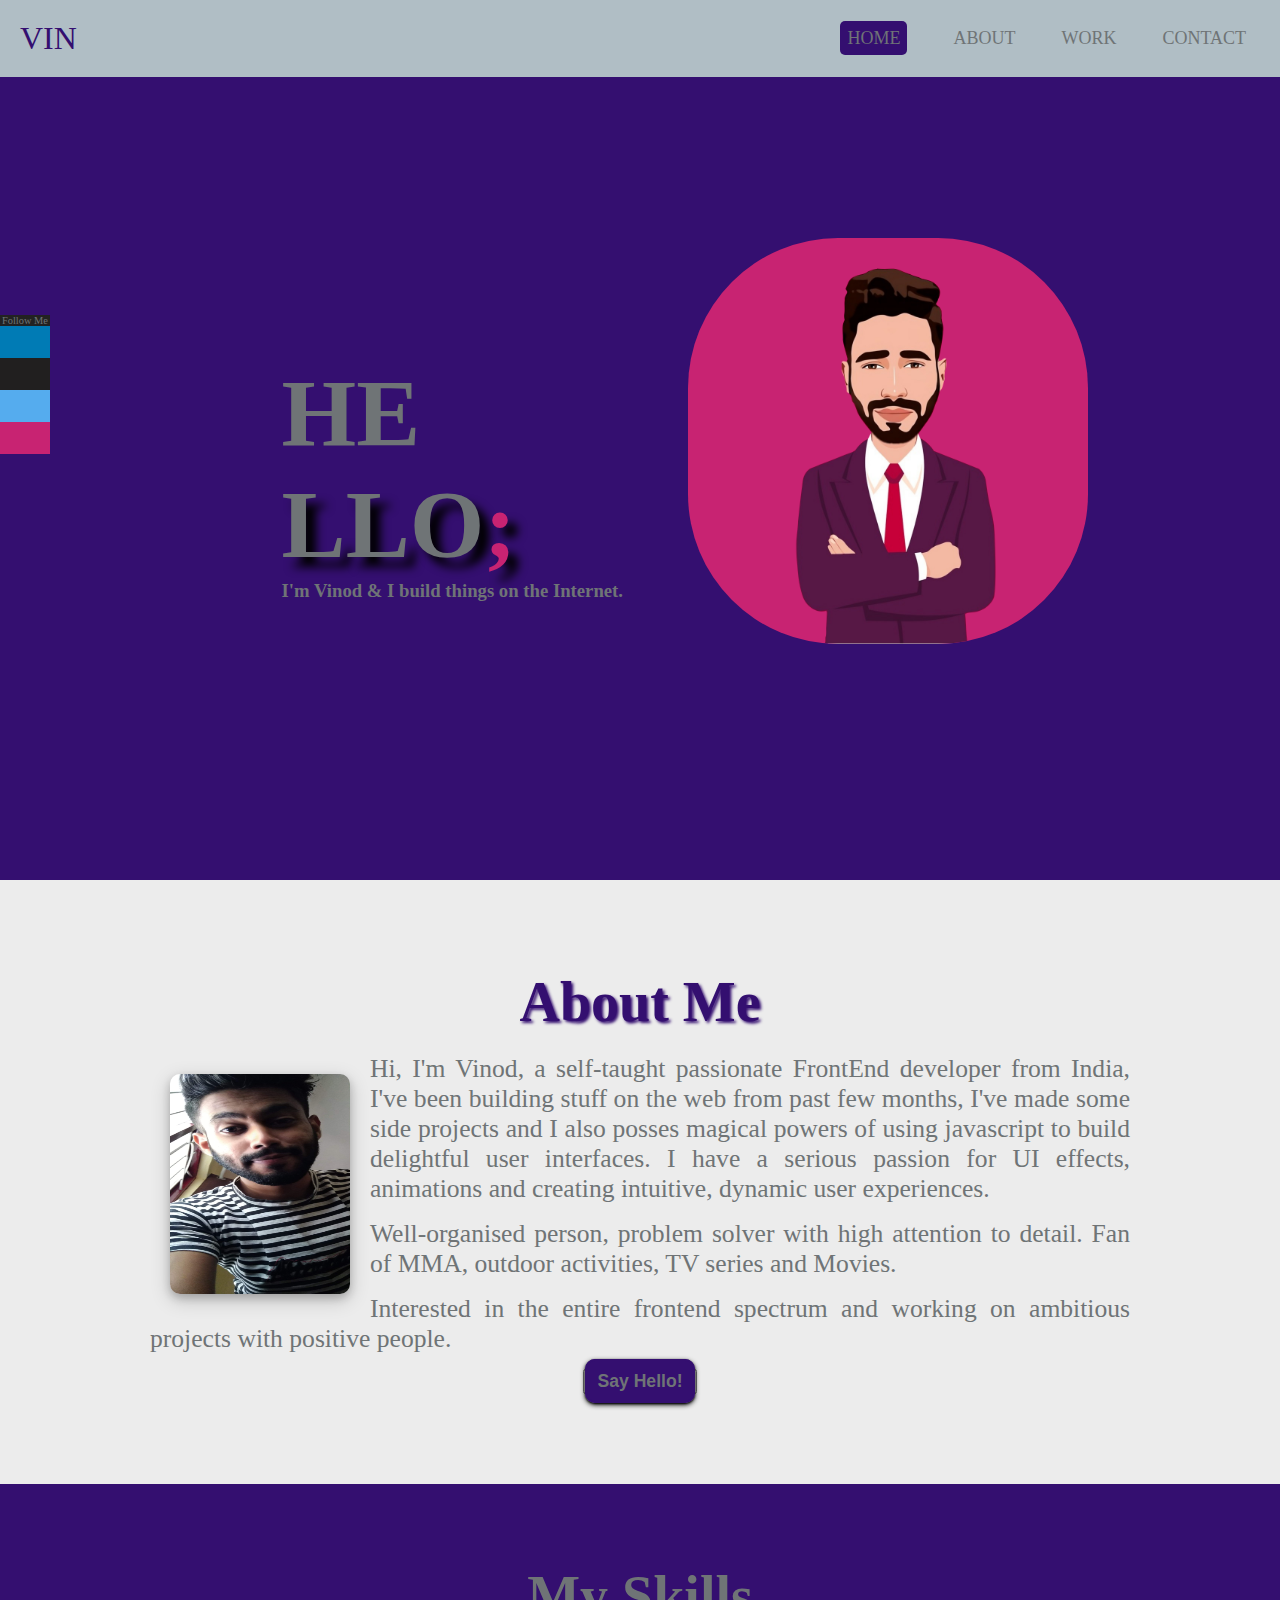
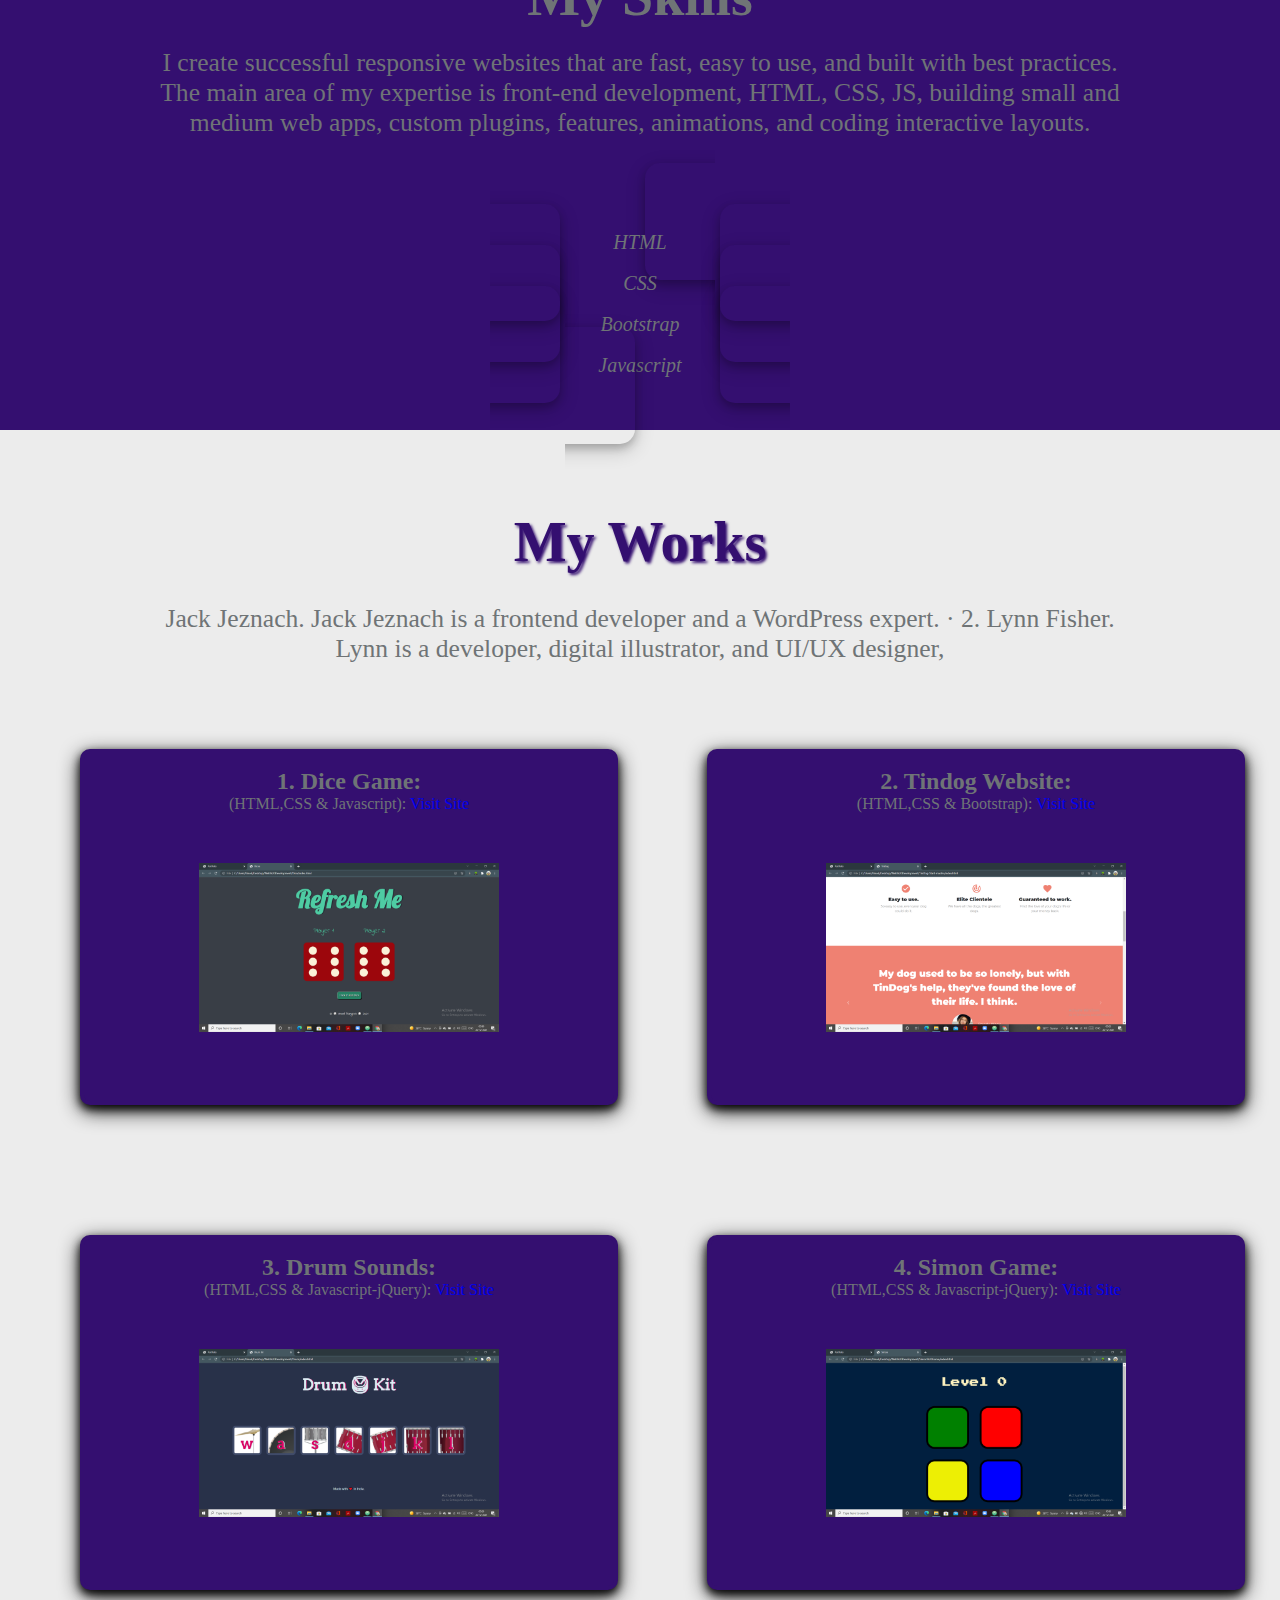
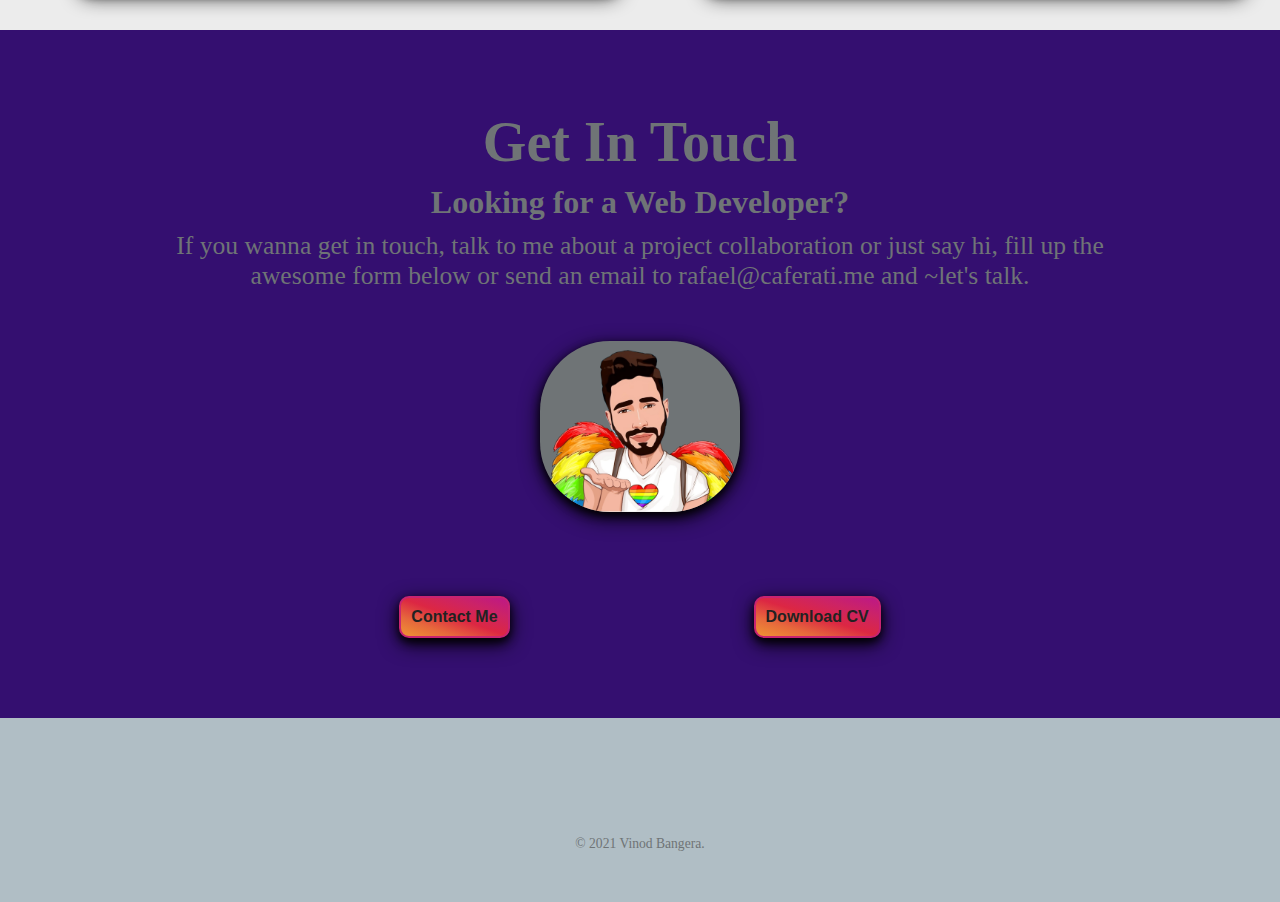
<file: index.html>
<!DOCTYPE html>
<html lang="en" dir="ltr">

<head>
  <meta charset="utf-8">
  <meta name="viewport" content="width=device-width, initial-scale=1.0">
  <title>Portfolio</title>
  <link rel="stylesheet" href="styles.css">
  <!-- Font Awesome -->
  <link rel="stylesheet" href="https://pro.fontawesome.com/releases/v5.10.0/css/all.css" integrity="sha384-AYmEC3Yw5cVb3ZcuHtOA93w35dYTsvhLPVnYs9eStHfGJvOvKxVfELGroGkvsg+p" crossorigin="anonymous" />
</head>


<body>

  <!-- Menu Bar -->
  <nav class="navbar sticky">
    <!-- LOGO -->
    <div class="logo">VIN</div>
    <!-- NAVIGATION MENU -->
    <ul class="nav-links">
      <!-- USING CHECKBOX HACK -->
      <input type="checkbox" id="checkbox_toggle" />
      <label for="checkbox_toggle" class="hamburger">&#9776;</label>
      <!-- NAVIGATION MENUS -->
      <div class="menu">
        <li><a class="active" href="index.html">HOME</a></li>
        <li><a href="about.html">ABOUT</a></li>

        <li><a href="work.html">WORK</a></li>
        <li class="Contact"><a href="contact.html">CONTACT</a></li>
      </div>
    </ul>
  </nav>


  <!-- First Page -->
  <div class="firstPage parent">
    <div class="icon-bar">
      <p class="ip">Follow Me</p>
      <a class="linkedin" href="#" title="Follow on LinkedIn"><i class="fab fa-linkedin-in"></i></a>
      <a class="google" href="#" title="Follow on GitHub"><i class="fab fa-github"></i></a>
      <a class="twitter" href="#" title="Follow on Twitter"><i class="fab fa-twitter"></i></a>
      <a class="instagram" href="#" title="Follow on Instagram"><i class="fab fa-instagram"></i></a>
    </div>

    <div class="childOne">
      <!-- <h1>I'm <strong>Vinod</strong></h1>
      <h2>a web developer<span>.</span></h2> -->
      <h1 class="head">HE</h1>
      <h1 class="shadow head">LLO<span>;</span></h1>
      <h3 class="name">I'm Vinod & I build things on the Internet.</h3>
      <h3 class="name1">I'm Vinod, a web developer.</h3>
    </div>

    <div class="childTwo">
      <img class="profile" src="images/p2.png" alt="profile-pic">
    </div>
    <!-- <div class="childThree">
        <button class="btn" type="button" name="button">Say Hi!</button>
    </div> -->
    <!-- <ul>
      <li><small>Follow me</small></li>
      <li><a class="facebook" target="_blank" href="https://facebook.com/caferati.me" title="Follow on Facebook"><span>Follow on Facebook</span></a></li>
      <li><a class="github" target="_blank" href="https://github.com/rcaferati" title="Follow on GitHub"><span>Follow on Github</span></a></li>
      <li><a class="linkedin" target="_blank" href="https://linkedin.com/in/rcaferati" title="Connect on Linkedin"><span>Connect on Linkedin</span></a></li>
      <li><a class="twitter" target="_blank" href="https://twitter.com/rcaferati" title="Follow on Twitter"><span>Follow on Twitter</span></a></li>
      <li><a class="instagram" target="_blank" href="https://instagram.com/rcaferati" title="Follow on Instagram"><span>Follow on Instagram</span></a></li>
      <li><a class="club" target="_blank" href="https://webanimation.club" title="Web Animation Club Library | CSS Transition Callbacks"><span>WAC</span></a></li>
    </ul> -->
  </div>

  <!-- Second Page -->
  <div class="secondPage">
    <div class="aboutMe">
      <h1 class="me">About Me</h1>

      <div class="wrap">
        <div class="im">
          <img class="ab1" src="images/pp.jpg" alt="">
        </div>
        <div class="about">
          <p class="para">Hi, I'm Vinod, a self-taught passionate FrontEnd developer from India, I've been building stuff on the web from past few months, I've made some side projects and I also posses magical powers of using javascript to build
            delightful user interfaces. I have a serious passion for UI effects, animations and creating intuitive, dynamic user experiences.</p>
          <p class="para">Well-organised person, problem solver with high attention to detail. Fan of MMA, outdoor activities, TV series and Movies.</p>
          <p class="para">Interested in the entire frontend spectrum and working on ambitious projects with positive people.</p>
        </div>
      </div>

      <button type="button" name="button"><a class="hi" href="mailto:notifyvinod@gmail.com">Say Hello!</a></button>
    </div>
  </div>
  <div class="secondPage1">
    <h2 class="skills">My Skills</h2>
    <p class="skillsPara">I create successful responsive websites that are fast, easy to use, and built with best practices. The main area of my expertise is front-end development, HTML, CSS, JS, building small and medium web apps, custom plugins,
      features, animations, and coding interactive layouts.</p>
    <i class="icon fab fa-html5 fa-5x">
      <p class="p">HTML</p>
    </i>
    <i class="icon fab fa-css3-alt fa-5x">
      <p class="p">CSS</p>
    </i>
    <i class="icon fab fa-bootstrap fa-5x">
      <p class="p">Bootstrap</p>
    </i>
    <i class="icon fab fa-js-square fa-5x">
      <p class="p">Javascript</p>
    </i>
  </div>


  <!-- Third Page -->
  <div class="thirdPage">
    <h1 class="work">My Works</h1>
    <p class="workPara">Jack Jeznach. Jack Jeznach is a frontend developer and a WordPress expert. · 2. Lynn Fisher. Lynn is a developer, digital illustrator, and UI/UX designer, </p>
    <div class="wd">
      <div class="workDiv">
        <h2 class="webHead">1. Dice Game:</h2>
        <p class="wp">(HTML,CSS & Javascript): <a href="#">Visit Site</a></p>
        <img class="ss" src="images/s1.png" alt="">
      </div>
      <div class="workDiv">
        <h2 class="webHead">2. Tindog Website:</h2>
        <p class="wp">(HTML,CSS & Bootstrap): <a href="#">Visit Site</a></p>
        <img class="ss" src="images/s2.png" alt="">
      </div>
      <div class="workDiv">
        <h2 class="webHead">3. Drum Sounds:</h2>
        <p class="wp">(HTML,CSS & Javascript-jQuery): <a href="#">Visit Site</a></p>
        <img class="ss" src="images/s3.png" alt="">
      </div>
      <div class="workDiv">
        <h2 class="webHead">4. Simon Game:</h2>
        <p class="wp">(HTML,CSS & Javascript-jQuery): <a href="#">Visit Site</a></p>
        <img class="ss" src="images/s4.png" alt="">
      </div>
    </div>

  </div>


  <!-- Fourth Page -->
  <div class="contactMe">
    <h2 class="get">Get In Touch</h2>
    <h3 class="get1">Looking for a Web Developer?</h3>
    <p class="contactPara">If you wanna get in touch, talk to me about a project collaboration or just say hi,
      fill up the awesome form below or send an email to
      rafael@caferati.me
      and ~let's talk.</p>
      <img class="rb" src="images/ap1.png" alt=""> <br>
    <button class="btn"><a class="c" href="mailto:vinodbanger1996@gmail.com">Contact Me</a></button>
    <button class="btn"><a class="c" href="mailto:vinodbanger1996@gmail.com">Download CV</a></button>
  </div>

  <!-- Footer -->
  <div class="bottom-container">
    <!-- <a class="footer-link" href="https://www.linkedin.com/"><i class="fab fa-linkedin-in fa-2x"></i></i>LinkedIn</a>
  <a class="footer-link" href="https://twitter.com/"><i class="fab fa-twitter fa-2x"></i>Twitter</a>
  <a class="footer-link" href="https://www.appbrewery.co/"><i class="fab fa-linkedin fa-2x"></i>Github</a>
  <a class="footer-link" href="https://www.appbrewery.co/">Instagram</a> -->
    <a class="ic" href="#" title="LinkedIn"><i class="fab fa-linkedin fa-2x"></i></a>
    <a class="ic" href="#" title="Twitter"><i class="fab fa-twitter-square fa-2x"></i></a>
    <a class="ic" href="#" title="GitHub"><i class="fab fa-github-square fa-2x"></i></a>
    <a class="ic" href="#" title="Instagram"><i class="fab fa-instagram fa-2x"></i></a>

    <p class="end">© 2021 Vinod Bangera.</p>

  
    <script src="https://ajax.googleapis.com/ajax/libs/jquery/3.6.0/jquery.min.js"></script>
    <script src="index.js" charset="utf-8"></script>
</body>

</html>
</file>
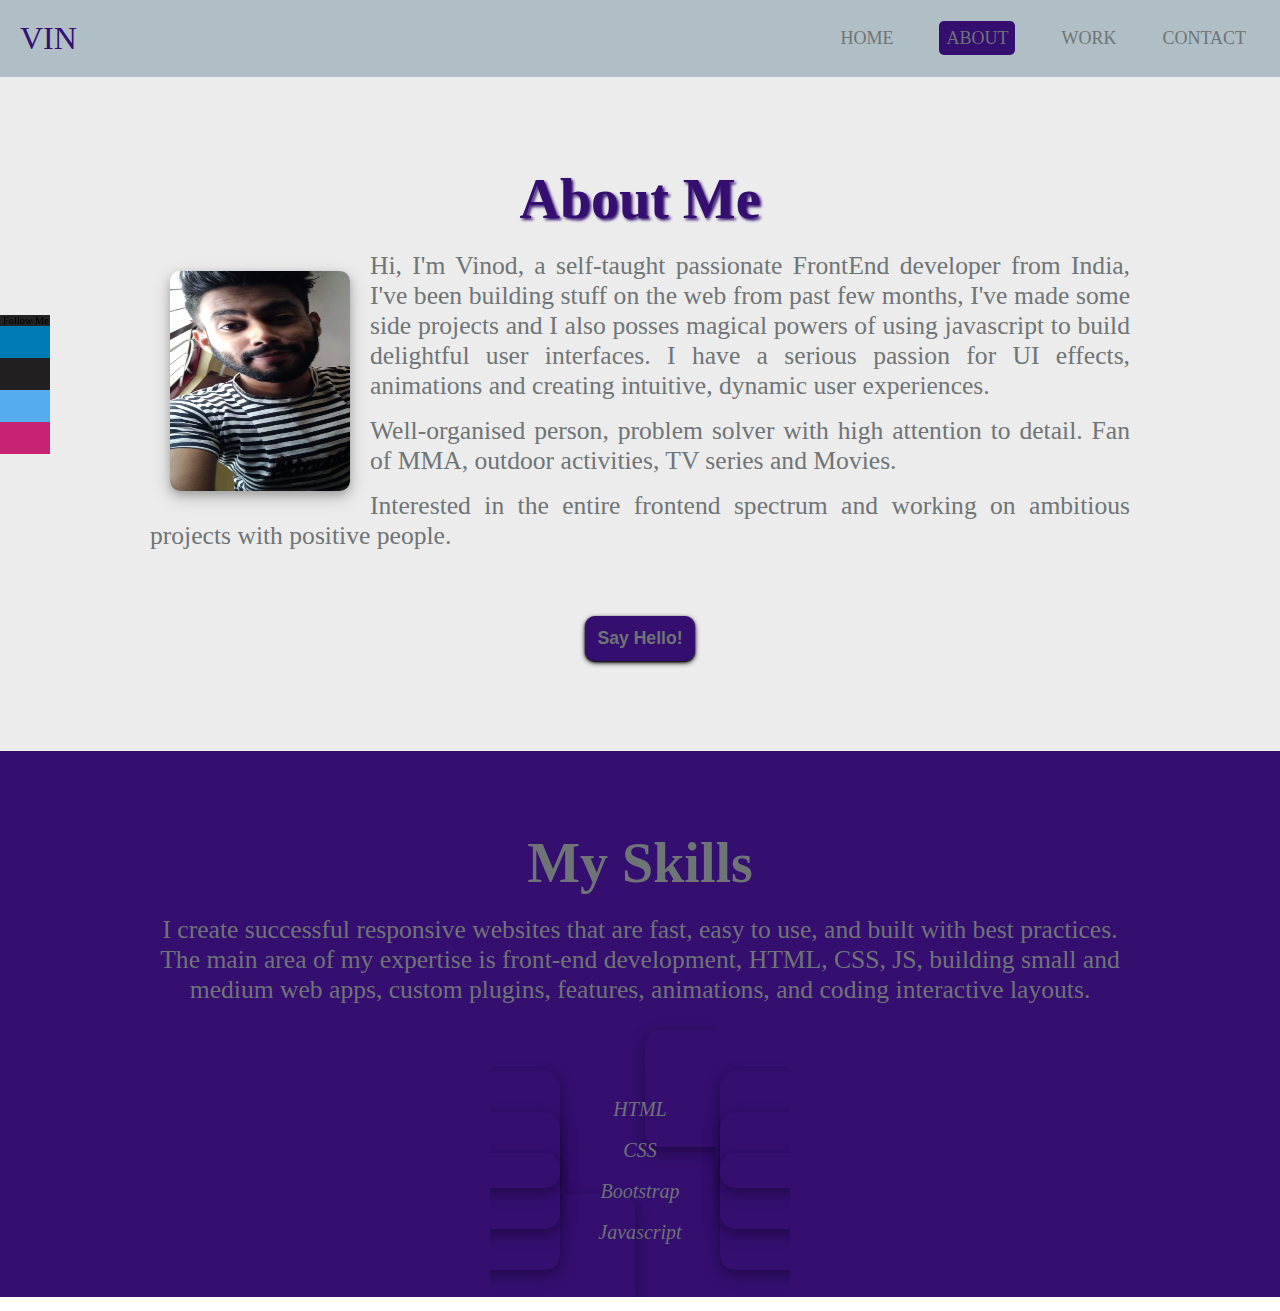
<file: about.html>
<!DOCTYPE html>
<html lang="en" dir="ltr">
  <head>
    <meta charset="utf-8">
    <meta name="viewport" content="width=device-width, initial-scale=1.0">
    <title>About</title>
    <link rel="stylesheet" href="styles.css">
    <!-- Font Awesome -->
    <link rel="stylesheet" href="https://pro.fontawesome.com/releases/v5.10.0/css/all.css" integrity="sha384-AYmEC3Yw5cVb3ZcuHtOA93w35dYTsvhLPVnYs9eStHfGJvOvKxVfELGroGkvsg+p" crossorigin="anonymous" />
  </head>
  <body>
    <!-- Menu Bar -->
    <nav class="navbar sticky">
      <!-- LOGO -->
      <div class="logo">VIN</div>
      <!-- NAVIGATION MENU -->
      <ul class="nav-links">
        <!-- USING CHECKBOX HACK -->
        <input type="checkbox" id="checkbox_toggle" />
        <label for="checkbox_toggle" class="hamburger">&#9776;</label>
        <!-- NAVIGATION MENUS -->
        <div class="menu">
          <li><a href="index.html">HOME</a></li>
          <li><a class="active" href="about.html">ABOUT</a></li>

          <li><a href="work.html">WORK</a></li>
          <li class="Contact"><a href="contact.html">CONTACT</a></li>
        </div>
      </ul>
    </nav>



    <div class="secondPage">
      <div class="icon-bar">
        <p class="ip">Follow Me</p>
        <a class="linkedin" href="#" title="Follow on LinkedIn"><i class="fab fa-linkedin-in"></i></a>
        <a class="google" href="#" title="Follow on GitHub"><i class="fab fa-github"></i></a>
        <a class="twitter" href="#" title="Follow on Twitter"><i class="fab fa-twitter"></i></a>
        <a class="instagram" href="#" title="Follow on Instagram"><i class="fab fa-instagram"></i></a>
      </div>

      <div class="aboutMe">
        <h1 class="me">About Me</h1>

        <div class="wrap">
          <div class="im">
            <img class="ab1" src="images/pp.jpg" alt="">
          </div>
          <div class="about">
            <p class="para">Hi, I'm Vinod, a self-taught passionate FrontEnd developer from India, I've been building stuff on the web from past few months, I've made some side projects and I also posses magical powers of using javascript to build
              delightful user interfaces. I have a serious passion for UI effects, animations and creating intuitive, dynamic user experiences.</p>
            <p class="para">Well-organised person, problem solver with high attention to detail. Fan of MMA, outdoor activities, TV series and Movies.</p>
            <p class="para">Interested in the entire frontend spectrum and working on ambitious projects with positive people.</p>
          </div>
        </div>

        <button class="hi" type="button" name="button">Say Hello!</button>
      </div>
    </div>
    <div class="secondPage1">
      <h2 class="skills">My Skills</h2>
      <p class="skillsPara">I create successful responsive websites that are fast, easy to use, and built with best practices. The main area of my expertise is front-end development, HTML, CSS, JS, building small and medium web apps, custom plugins,
        features, animations, and coding interactive layouts.</p>
      <i class="icon fab fa-html5 fa-5x">
        <p class="p">HTML</p>
      </i>
      <i class="icon fab fa-css3-alt fa-5x">
        <p class="p">CSS</p>
      </i>
      <i class="icon fab fa-bootstrap fa-5x">
        <p class="p">Bootstrap</p>
      </i>
      <i class="icon fab fa-js-square fa-5x">
        <p class="p">Javascript</p>
      </i>
    </div>

    <script src="https://ajax.googleapis.com/ajax/libs/jquery/3.6.0/jquery.min.js"></script>
    <script src="index.js" charset="utf-8"></script>
  </body>
</html>
</file>
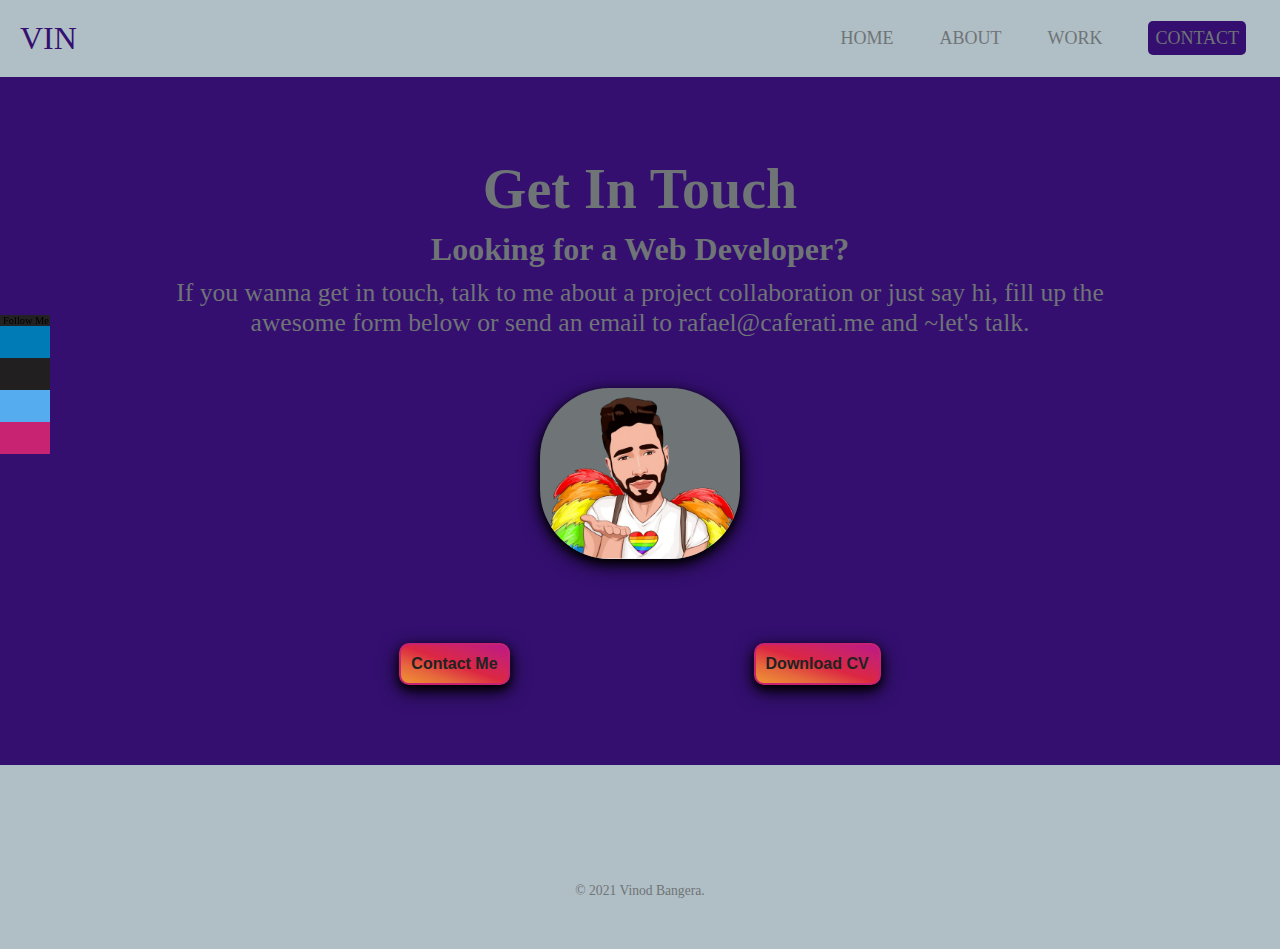
<file: contact.html>
<!DOCTYPE html>
<html lang="en" dir="ltr">
  <head>
    <meta charset="utf-8">
    <meta name="viewport" content="width=device-width, initial-scale=1.0">
    <title>Contact</title>
    <link rel="stylesheet" href="styles.css">
    <!-- Font Awesome -->
    <link rel="stylesheet" href="https://pro.fontawesome.com/releases/v5.10.0/css/all.css" integrity="sha384-AYmEC3Yw5cVb3ZcuHtOA93w35dYTsvhLPVnYs9eStHfGJvOvKxVfELGroGkvsg+p" crossorigin="anonymous" />
  </head>
  <body>
    <!-- Menu Bar -->
    <nav class="navbar sticky">
      <!-- LOGO -->
      <div class="logo">VIN</div>
      <!-- NAVIGATION MENU -->
      <ul class="nav-links">
        <!-- USING CHECKBOX HACK -->
        <input type="checkbox" id="checkbox_toggle" />
        <label for="checkbox_toggle" class="hamburger">&#9776;</label>
        <!-- NAVIGATION MENUS -->
        <div class="menu">
          <li><a href="index.html">HOME</a></li>
          <li><a href="about.html">ABOUT</a></li>

          <li><a href="work.html">WORK</a></li>
          <li class="Contact"><a class="active" href="contact.html">CONTACT</a></li>
        </div>
      </ul>
    </nav>



    <div class="contactMe">
      <div class="icon-bar">
        <p class="ip">Follow Me</p>
        <a class="linkedin" href="#" title="Follow on LinkedIn"><i class="fab fa-linkedin-in"></i></a>
        <a class="google" href="#" title="Follow on GitHub"><i class="fab fa-github"></i></a>
        <a class="twitter" href="#" title="Follow on Twitter"><i class="fab fa-twitter"></i></a>
        <a class="instagram" href="#" title="Follow on Instagram"><i class="fab fa-instagram"></i></a>
      </div>

      <h2 class="get">Get In Touch</h2>
      <h3 class="get1">Looking for a Web Developer?</h3>
      <p class="contactPara">If you wanna get in touch, talk to me about a project collaboration or just say hi,
        fill up the awesome form below or send an email to
        rafael@caferati.me
        and ~let's talk.</p>
        <img class="rb" src="images/ap1.png" alt=""> <br>
      <button class="btn"><a class="c" href="mailto:vinodbanger1996@gmail.com">Contact Me</a></button>
      <button class="btn"><a class="c" href="mailto:vinodbanger1996@gmail.com">Download CV</a></button>
    </div>

    <!-- Footer -->
    <div class="bottom-container">
      <!-- <a class="footer-link" href="https://www.linkedin.com/"><i class="fab fa-linkedin-in fa-2x"></i></i>LinkedIn</a>
    <a class="footer-link" href="https://twitter.com/"><i class="fab fa-twitter fa-2x"></i>Twitter</a>
    <a class="footer-link" href="https://www.appbrewery.co/"><i class="fab fa-linkedin fa-2x"></i>Github</a>
    <a class="footer-link" href="https://www.appbrewery.co/">Instagram</a> -->
      <a class="ic" href="#" title="LinkedIn"><i class="fab fa-linkedin fa-2x"></i></a>
      <a class="ic" href="#" title="Twitter"><i class="fab fa-twitter-square fa-2x"></i></a>
      <a class="ic" href="#" title="GitHub"><i class="fab fa-github-square fa-2x"></i></a>
      <a class="ic" href="#" title="Instagram"><i class="fab fa-instagram fa-2x"></i></a>

      <p class="end">© 2021 Vinod Bangera.</p>

      <script src="https://ajax.googleapis.com/ajax/libs/jquery/3.6.0/jquery.min.js"></script>
      <script src="index.js" charset="utf-8"></script>
  </body>
</html>
</file>
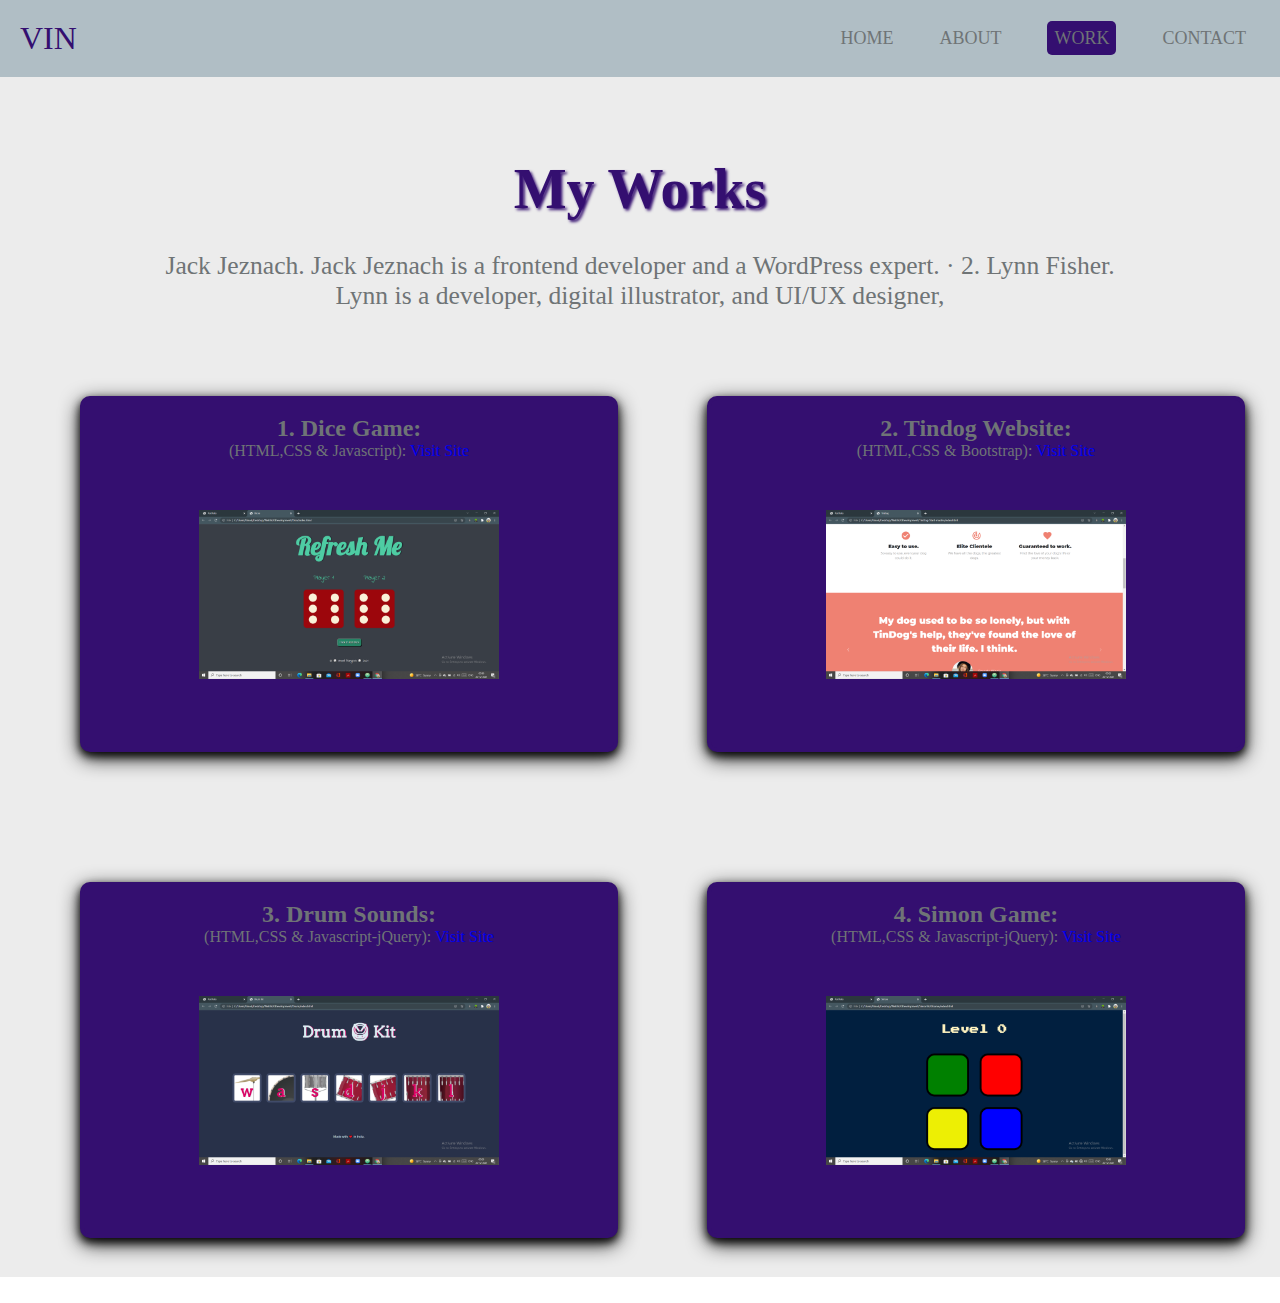
<file: work.html>
<!DOCTYPE html>
<html lang="en" dir="ltr">
  <head>
    <meta charset="utf-8">
    <meta name="viewport" content="width=device-width, initial-scale=1.0">
    <title>Work</title>
    <link rel="stylesheet" href="styles.css">
    <!-- Font Awesome -->
    <link rel="stylesheet" href="https://pro.fontawesome.com/releases/v5.10.0/css/all.css" integrity="sha384-AYmEC3Yw5cVb3ZcuHtOA93w35dYTsvhLPVnYs9eStHfGJvOvKxVfELGroGkvsg+p" crossorigin="anonymous" />
  </head>
  <body>  <!-- Menu Bar -->
    <nav class="navbar sticky">
      <!-- LOGO -->
      <div class="logo">VIN</div>
      <!-- NAVIGATION MENU -->
      <ul class="nav-links">
        <!-- USING CHECKBOX HACK -->
        <input type="checkbox" id="checkbox_toggle" />
        <label for="checkbox_toggle" class="hamburger">&#9776;</label>
        <!-- NAVIGATION MENUS -->
        <div class="menu">
          <li><a href="index.html">HOME</a></li>
          <li><a href="about.html">ABOUT</a></li>

          <li><a class="active" href="work.html">WORK</a></li>
          <li class="Contact"><a href="contact.html">CONTACT</a></li>
        </div>
      </ul>
    </nav>



    <div class="thirdPage">
      <h1 class="work">My Works</h1>
      <p class="workPara">Jack Jeznach. Jack Jeznach is a frontend developer and a WordPress expert. · 2. Lynn Fisher. Lynn is a developer, digital illustrator, and UI/UX designer, </p>
      <div class="wd">
        <div class="workDiv">
          <h2 class="webHead">1. Dice Game:</h2>
          <p class="wp">(HTML,CSS & Javascript): <a href="#">Visit Site</a></p>
          <img class="ss" src="images/s1.png" alt="">
        </div>
        <div class="workDiv">
          <h2 class="webHead">2. Tindog Website:</h2>
          <p class="wp">(HTML,CSS & Bootstrap): <a href="#">Visit Site</a></p>
          <img class="ss" src="images/s2.png" alt="">
        </div>
        <div class="workDiv">
          <h2 class="webHead">3. Drum Sounds:</h2>
          <p class="wp">(HTML,CSS & Javascript-jQuery): <a href="#">Visit Site</a></p>
          <img class="ss" src="images/s3.png" alt="">
        </div>
        <div class="workDiv">
          <h2 class="webHead">4. Simon Game:</h2>
          <p class="wp">(HTML,CSS & Javascript-jQuery): <a href="#">Visit Site</a></p>
          <img class="ss" src="images/s4.png" alt="">
        </div>
      </div>

    </div>

    <script src="https://ajax.googleapis.com/ajax/libs/jquery/3.6.0/jquery.min.js"></script>
    <script src="index.js" charset="utf-8"></script>
  </body>
</html>
</file>
<file: styles.css>
/* UTILITIES */
* {
 margin: 0;
 padding: 0;
 box-sizing: border-box;
}

html,body {
 overflow-x:hidden;
} 

a {
 text-decoration: none;
}

li {
 list-style: none;
}

/* menu */
/* NAVBAR STYLING STARTS */
.navbar {
 display: flex;
 align-items: center;
 justify-content: space-between;
 padding: 20px;
 background-color: #B0BEC5;
 color: #fff;
}
.nav-links a {
 color: #6F7476;
}
/* LOGO */
.logo {
 font-size: 32px;
 color: #340F70;

}
/* NAVBAR MENU */
.menu {
 display: flex;
 gap: 1em;
 font-size: 18px;
}
.menu li:hover {

 transition: 0.3s ease;
   text-shadow: 2px 2px 2px #340F70;
}
.active{
  /* border-radius: 5px;
background-color: #340F70; */
  /* color: #340F70; */
  background-color: #340F70;
  border-radius: 5px;
  padding: 7px;
  /* text-decoration: underline; */
}
.logo:hover{
  color: #6F7476;
  background-color: #340F70;
  border-radius: 5px;
  border: 2px solid black;
}
/* .Contact{
 border: 2px solid black;
  border-radius: 5px;
  transition: 0.3s ease;
} */
.menu li {
 padding: 5px 14px;
}
.sticky {
  position: sticky;
  top: 0;
  z-index: 100;
}

/*RESPONSIVE NAVBAR MENU STARTS*/
/* CHECKBOX Hack */
input[type=checkbox]{
 display: none;
}
/*HAMBURGER MENU*/
.hamburger {
 display: none;
 font-size: 24px;
 user-select: none;
}


/* First page */

/* Icons */
/* .icon-bar{
  background-color:
} */
.name1{
  display: none;
}
.ip{
  font-size: 0.65rem;
  padding-left: 102px;
  background: #222;
}
.icon-bar {
  position: fixed;
  top: 35%;
  transform: translate(-100px,0);
  /* display: flex;
  flex-direction: column; */
    /* box-shadow: 0 2px 4px 0 rgba(0, 0, 0, 0.9), 0 3px 10px 0 rgba(0, 0, 0, 0.9); */
  /* -webkit-transform: translateY(50%); */
  /* -ms-transform: translateY(-50%); */
  /* transform: translateY(-40%); */
}
.icon-bar a {
  display: block;
  /* text-align: center; */
  padding: 16px;
  transition: all 1s ease;
  color: white;
  font-size: 22px;
  /* margin-top: 5px; */
  width: 150px;
  padding-left: 113px
  /* transition: transform 1s; */
}
.icon-bar a:hover {
  /* background-color: #000; */
  /* width: 100px;
  padding-left: 60px; */
  transform: translate(100px,0);
}
/* .tra{
    transition: width 1s;
}
.tra:hover{
  width: 100px;
  padding-left:  40px;
} */

.twitter {
  background: #55ACEE;
  color: white;
}
/* .twitter:hover{
  width: 100px;
} */
.google {
  background: #211F1F;
  color: white;
}
.linkedin {
  background: #007bb5;
  color: white;
}
.instagram {
  /* background: #bb0000; */
  background: #C82372;
/* background: -moz-linear-gradient(45deg, #f09433 0%, #e6683c 25%, #dc2743 50%, #cc2366 75%, #bc1888 100%);
background: -webkit-linear-gradient(45deg, #f09433 0%,#e6683c 25%,#dc2743 50%,#cc2366 75%,#bc1888 100%);
background: linear-gradient(45deg, #f09433 0%,#e6683c 25%,#dc2743 50%,#cc2366 75%,#bc1888 100%);
filter: progid:DXImageTransform.Microsoft.gradient( startColorstr='#f09433', endColorstr='#bc1888',GradientType=1 ); */
  color: white;
}
/* .instagram:hover{
  background-color: #000;
} */

.profile{
width: 400px;
/* box-shadow: 0 4px 8px 0 rgba(0, 0, 0, 0.9), 0 6px 20px 0 rgba(0, 0, 0, 0.9); */
background-color: #C82372;
border-radius: 150px;
/* filter: drop-shadow(12px 12px 12px black); */
/* box-shadow: 5px 5px 5px black; */
}

.firstPage{

background-color: #340F70;
color: #6F7476;
/* height: 100vh; */
}


strong{
  color: #77C159;
  font-size: 4rem;
}
/* 04AA6D-green */
span{
  color: #C82372;
}

.parent{
position: relative;
height: 89.2vh;

}
.childOne{
  position: absolute;
  top: 35%;
  left: 22%;
}
.childTwo{
  position: absolute;
  right: 15%;
  top: 20%;


}
/* .childThree{
  position: absolute;
  top: 70%;
  left: 20%;
} */

.head{
  font-size: 6rem;

  /* text-shadow: 0 1px 0 #ccc,
               0 2px 0 #c9c9c9,
               0 3px 0 #bbb,
               0 4px 0 #b9b9b9,
               0 5px 0 #aaa,
               0 6px 1px rgba(0,0,0,.1),
               0 0 5px rgba(0,0,0,.1),
               0 1px 3px rgba(0,0,0,.3),
               0 3px 5px rgba(0,0,0,.2),
               0 5px 10px rgba(0,0,0,.25),
               0 10px 10px rgba(0,0,0,.2),
               0 20px 20px rgba(0,0,0,.15); */
  /* text-shadow: 1.5px 0 #C82372; */
}
/* .head:hover{
font-size: 9rem;
} */
/* .name{
  text-shadow: 1px 1px #C82372;
} */
/* .btn{
  color: #340F70;
  background-color: #C82372;
  font-size: 20px;
  border-radius: 10px;
  padding: 10px;
} */
.shadow{
  text-shadow: 10px 10px 10px black;
  /* filter: drop-shadow(12px 12px 12px black); */
}


/* Second Page */
.secondPage{
  /* margin: 80px 70px; */
  background-color: #ECECEC;
  text-align: center;
  /* box-shadow: 0 4px 8px 0 rgba(0, 0, 0, 0.9), 0 6px 20px 0 rgba(0, 0, 0, 0.9); */
}
.secondPage1{
  background-color: #340F70;
  /* margin: 70px 0 0; */
  padding-bottom: 35px;
  text-align: center;
}
.aboutMe{
    /* border: 6px solid #340F70; */
    padding: 90px 150px;
}
.icon{
  color: #6F7476;
  margin: 30px 80px;;
  padding: 50px 70px;
  border-radius: 15px;
  /* text-shadow: 1px 0 #C82372; */
  box-shadow: 0 4px 8px 0 rgba(0, 0, 0, 0.2), 0 6px 20px 0 rgba(0, 0, 0, 0.19);
  }
.p{
  font-size: 20px;
  text-align: center;
}
.about{
  font-size: 1.6rem;
  color: #6F7476;
  text-align: justify;
}
.me{
  font-size: 3.5rem;
  color: #340F70;
  padding-bottom: 20px;
  text-shadow: 2px 2px 3px;
  /* text-shadow: 1.5px 0 #C82372; */

}
.skills{
  color: #6F7476;
  font-size: 3.5rem;
  padding: 80px;
  padding-bottom: 10px;
  /* text-shadow: 2px 2px 4px #222; */
}
.para{
  padding-bottom: 15px;
}
.skillsPara{
  color: #6F7476;
  padding: 10px 150px 75px;
  font-size: 1.6rem;
}
.hi{
  font-size: 1.1rem;
  font-weight: bold;
  background-color: #340F70;
  color: #6F7476;

  border-radius: 10px;
  border: 2px solid #340F70;

  padding: 10px;
  margin-top: 50px;
  margin-bottom: 0;
  box-shadow: 0 1px 2px 0 rgba(0, 0, 0, 0.9), 0 2px 5px 0 rgba(0, 0, 0, 0.9);
}
.hi:hover{
background-color: #B0BEC5;
color: #340F70;
  /* transform: translate(2px,2px); */
}
.ab1{
  width: 180px;
  height: 220px;
  /* background-color: #340F70; */
  /* filter: drop-shadow(5px 5px 5px black); */
  border-radius: 10px;
    box-shadow: 0 4px 8px 0 rgba(0, 0, 0, 0.2), 0 6px 20px 0 rgba(0, 0, 0, 0.19);
    float: left;
    margin: 20px;
    /* border: 3px solid #340F70; */
}

/* Third Page */
.thirdPage{
  height: 1450px;
  text-align: center;
  background-color: #ECECEC;
  padding-top: 70px;
}
.ss{
  width: 600px;
  padding: 50px;
}
/* .ss:hover{
  width: 600px;
} */
.work{
  font-size: 3.5rem;
  color: #340F70;
  padding: 50px;
  padding-top: 10px;
  padding-bottom: 20px;
  text-shadow: 2px 2px 3px;
}
.workPara{
  color: #6F7476;
  padding: 10px 150px 75px;
  font-size: 1.6rem;

  padding-bottom: 20px;
}
.webHead{
  color: #6F7476;
}
.workDiv{
  /* float:left; */
  display: inline-block;
  margin: 65px;
  margin-right: 20px;
  border: 4px solid #340F70;
  background-color: #340F70;
  border-radius: 10px;
  /* background-color: #B0BEC5; */
  padding: 15px;
  box-shadow: 0 4px 8px 0 rgba(0, 0, 0, 0.9), 0 6px 20px 0 rgba(0, 0, 0, 0.9);
}
.wp{
  color: #6F7476;
}
/* .wd{
  width: 100%;
  height: 100vh;
} */

/* Fourth Page */
.contactMe{
  background-color: #340F70;
  text-align: center;
  /* border: 5px solid black; */
}
.get{
  color: #6F7476;
  font-size: 3.5rem;
  padding: 80px;
  padding-bottom: 10px;
}
.get1{
  font-size: 2rem;
  color: #6F7476;
  /* margin-left: 75px; */
}
.contactPara{
  color: #6F7476;
  padding: 10px 150px 50px;
  font-size: 1.6rem;
}
.btn{
  /* margin-left: 90px;
    margin-bottom: 50px;
    margin-right: 35px;
    margin-top: 60px; */
    margin: 80px 120px;
    padding: 10px;
    border-radius: 10px;
    border: 2px solid #C82372;
    font-size: 1rem;
    /* background-color: #C82372; */
    font-weight: bold;
    box-shadow: 0 4px 8px 0 rgba(0, 0, 0, 0.9), 0 6px 20px 0 rgba(0, 0, 0, 0.9);
    background-image: linear-gradient(to top right,#f09433,#e6683c,#dc2743,#cc2366,#bc1888);
    /* background-image: linear-gradient(to top,purple,#187bcd,#5a8d03,yellow,orange,red); */
    /* background-image: linear-gradient(to top right, #9400D3,#4B0082,#187bcd,#00FF00,#FFFF00,#FF7F00,#FF0000); */

    /* background: -moz-linear-gradient(45deg, #f09433 0%, #e6683c 25%, #dc2743 50%, #cc2366 75%, #bc1888 100%);
    background: -webkit-linear-gradient(45deg, #f09433 0%,#e6683c 25%,#dc2743 50%,#cc2366 75%,#bc1888 100%);
    background: linear-gradient(45deg, #f09433 0%,#e6683c 25%,#dc2743 50%,#cc2366 75%,#bc1888 100%);
    filter: progid:DXImageTransform.Microsoft.gradient( startColorstr='#f09433', endColorstr='#bc1888',GradientType=1 ); */
}
.btn:hover{
  background-color: #F47D6D;
  transform: translate(7px,4px);
}
.c{
  color: #222;
}
.rb{
  width: 200px;
  border-radius: 70px;
  background-color: #6F7476;
  box-shadow: 0 4px 8px 0 rgba(0, 0, 0, 0.9), 0 6px 20px 0 rgba(0, 0, 0, 0.9);
}

/* Footer */
.bottom-container{
  background-color: #B0BEC5;
  padding: 60px 0 30px;
  text-align: center;

}
.ic{
  color: #6F7476;
  padding: 20px;
}
.ic:hover{
  color: #340F70;
}

.end{
  color: #6F7476;
  font-size: 0.85rem;
  padding: 40px 0;
  padding-bottom: 20px;

}



/* APPLYING MEDIA QUERIES */
@media (max-width: 1465px) {
  .thirdPage{
    height: 1200px;
  }
  .workDiv{
    width: 538px;
  }
  .ss{
    width: 400px;
  }
}

@media (max-width: 1270px) {
  .workDiv{
    width: 438px;
  }
  .ss{
    width: 300px;
  }
}

@media (max-width: 1068px){
  .workDiv{
    width: 350px;
  }
  .ss{
    width: 270px;
  }
}

@media (max-width: 888px) {
  .workDiv{
    width: 290px;
  }
}

@media (max-width: 768px) {
.menu {
 display:none;
 position: absolute;
 background-color:#B0BEC5;
 right: 0;
 left: 0;
 text-align: center;
 padding: 16px 0;
}
.hamburger:hover{
  color: #340F70;
}
/* .menu li:hover {
 display: inline-block;
 background-color: #340F70;
 transition: 0.3s ease;
} */
.menu li:hover {

 transition: 0.3s ease;
   text-shadow: 2px 2px 2px #340F70;
}
.active{
  /* border-radius: 5px;
background-color: #340F70; */
  /* color: #340F70; */
  background-color: #340F70;
  border-radius: 5px;
  padding: 7px;
  /* text-decoration: underline; */
}
.contacts{
  text-decoration: none;
}
.logo{
  color: #fff;
}
.logo:hover{
  color: #340F70;
  background-color: inherit;
  border: inherit;
}
.menu li + li {
 margin-top: 12px;
}
input[type=checkbox]:checked ~ .menu{
 display: block;
}
.hamburger {
 display: block;
}
.parent{
  position: relative;
  height: 100vh;
}
.childOne{
  position: absolute;
  top: 280px;
  left: 28%;
}
.childTwo{
  position: absolute;
  top: 50px;
  left: 28%;
}
.profile{
  width: 200px;
  height: 200px;
  background-color: #77C159;
  border-radius: 60px;

}
span{
  color: #77C159;
}
.icon-bar{
  display: none;
}
.name{
  display: none;
}
.name1{
  display: contents;
}

/* Second Page */
.secondPage{
    text-align: center;
}
.secondPage1{
  background-color: #340F70;
  /* margin: 50px 0; */
  padding-bottom: 35px;
  padding-left: 20px;
  padding-right: 20px;


}
.aboutMe{
  padding: 50px;

    /* border: 4px solid #340F70; */
}
.about{
  font-size: 1.1rem;
  /* text-align: left; */
}
.skills{
  color: #6F7476;
  padding: 60px 20px 10px 10px;
  text-align: center;
}
.skillsPara{
  font-size: 1.1rem;
  padding: 20px;
  padding-bottom: 30px;

}
.icon{
  /* padding-left: 35%; */
  text-align: center;
  color: #6F7476;
  /* padding-left: 70px; */
  width: 220px;
  /* margin-left: 95px; */
}
.ab1{
  height: 140px;
  width:100px;
}


/* Third Page */
.thirdPage{
  text-align: center;
  align-items: center;
  justify-content: center;
  /* margin-bottom: 35px; */
  padding-top: 50px;
  height: 1550px;
}
.ss{
  width: 225px;
  padding: 25px;
}
.work{
  padding: 10px 60px 20px ;
}
.workDiv{
  width: 70%;
  /* 288px */
  margin: 40px 75px;

}
.workPara{
  padding-left: 40px;
  padding-right: 40px;
  font-size: 1.1rem;
  /* text-align: left; */
}

/* Fourth Page */
.contactMe{
  padding-bottom: 70px;
}
.contactPara{
  font-size: 1.1rem;
  padding-left: 40px;
  padding-right: 40px;
  justify-content: center;
}
.get{
  padding-top: 60px;
}
.get1{
  font-size: 1.7rem;
  padding-left: 40px;
  padding-right: 40px;
}
.btn{
  background-image: linear-gradient(to top right,#f09433,#e6683c,#dc2743,#cc2366,#bc1888);
  /* margin-left: 62.5px;
  margin-right: 62.5px; */
  /* margin: 50px 62.5px */
  margin-top: 60px;
  margin-bottom: 0;
}
.btn:hover{
  transform: translate(1px,7px);
}
.rb{
  background-color: #6F7476;
}


}


/* Smaller Size */
/* @media (max-width: 460px) 360px {
.menu { */
</file>
